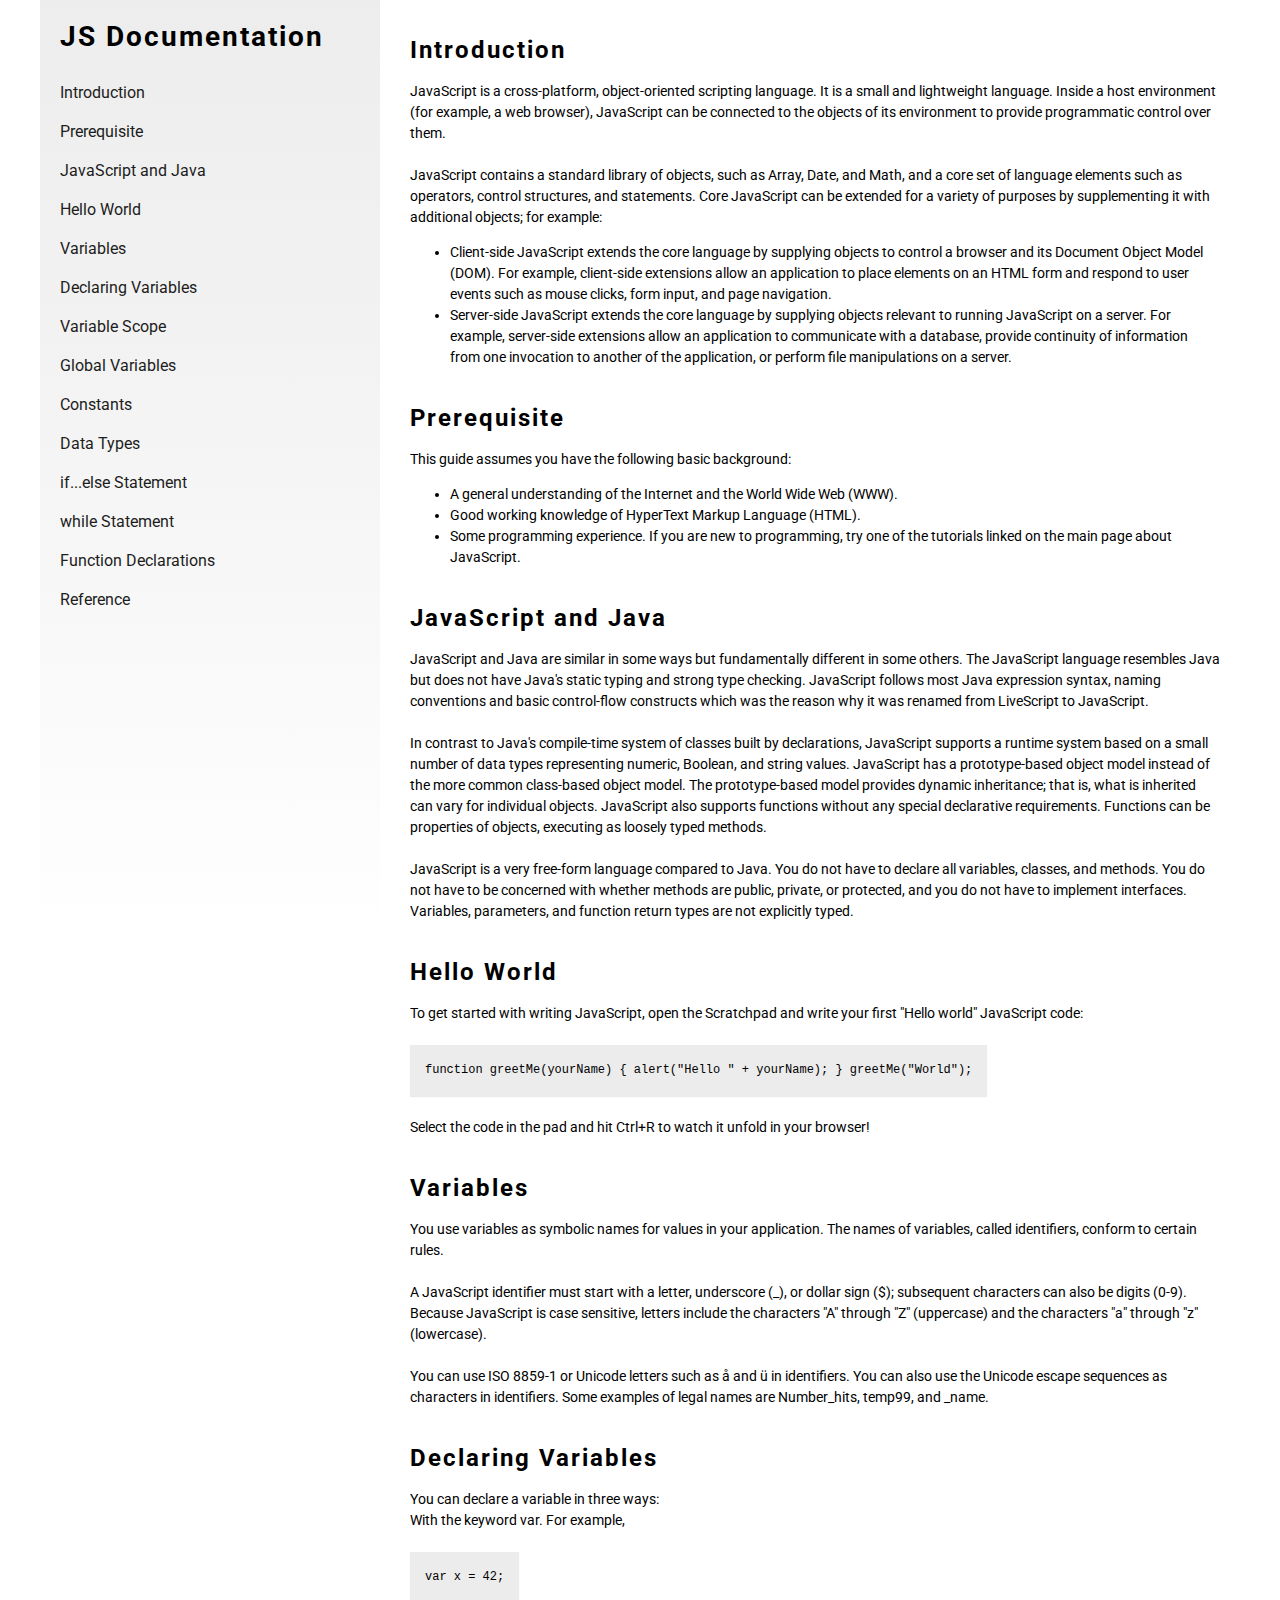
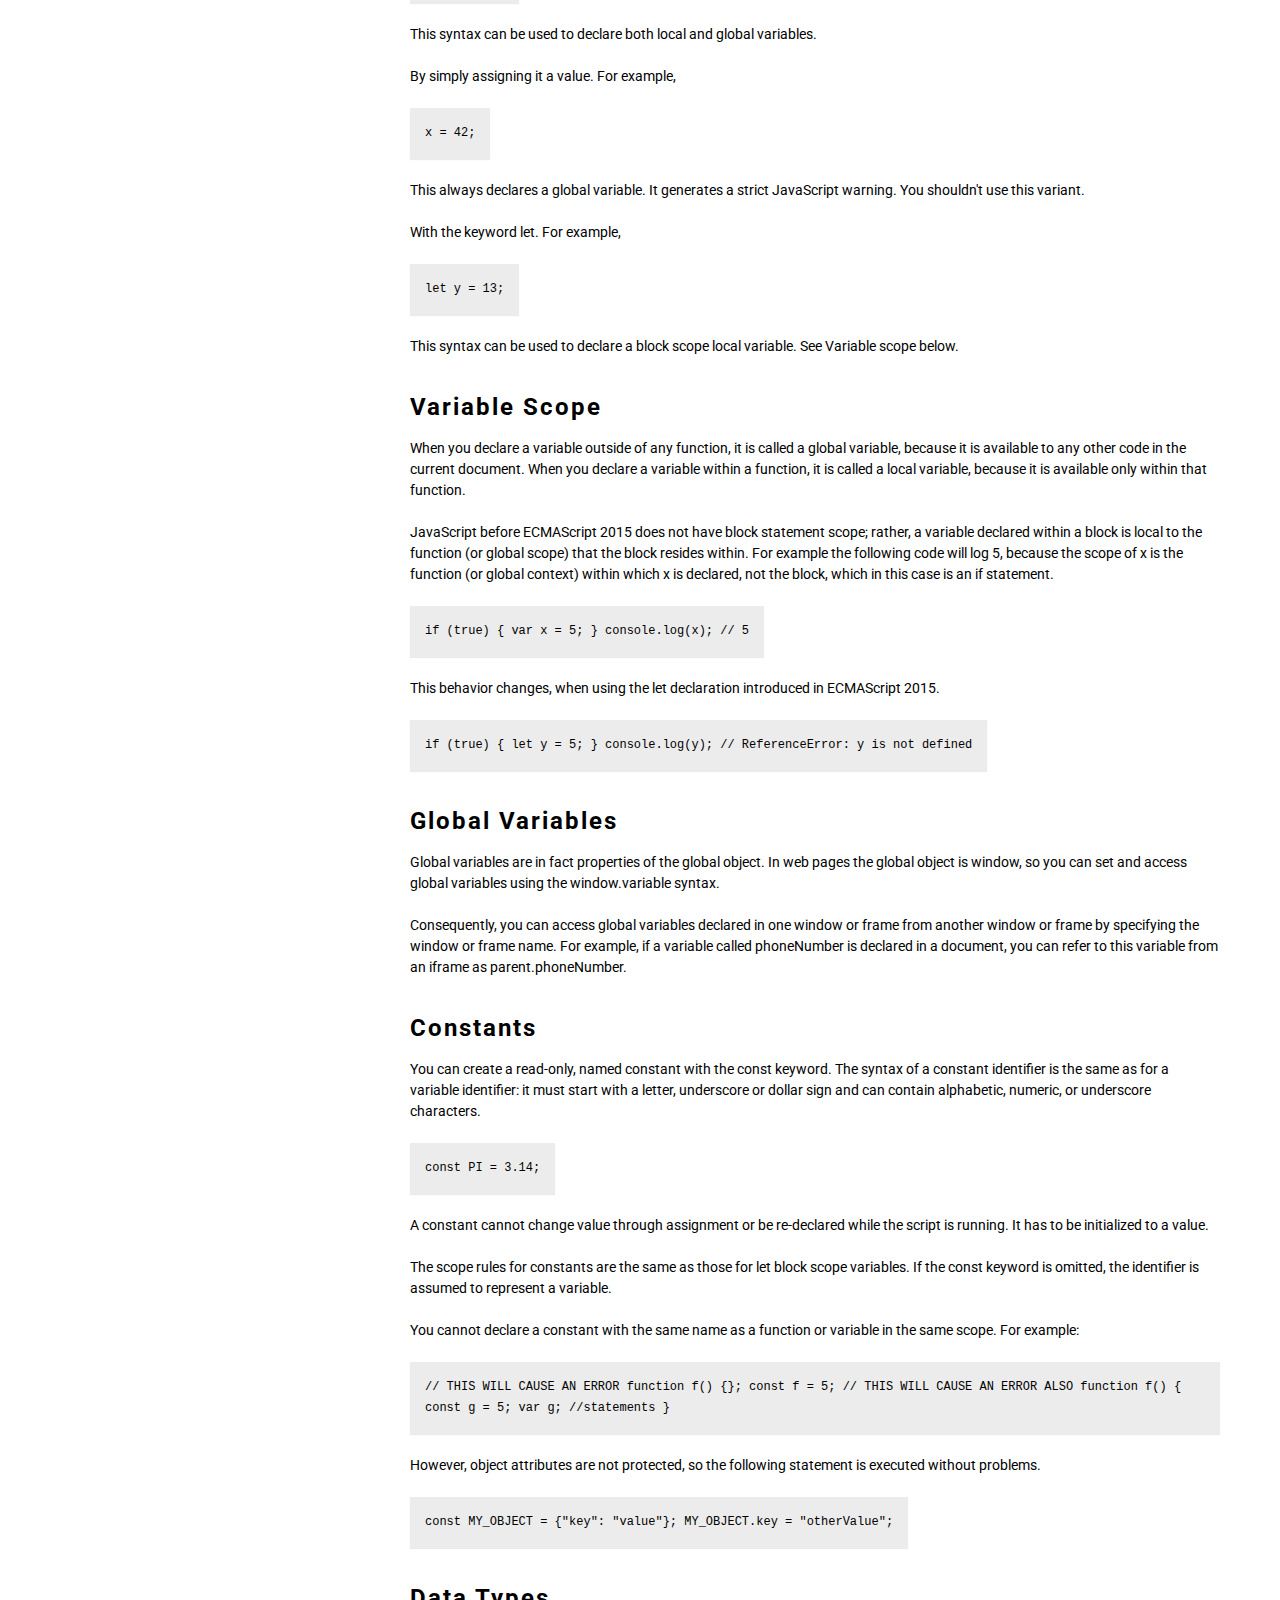
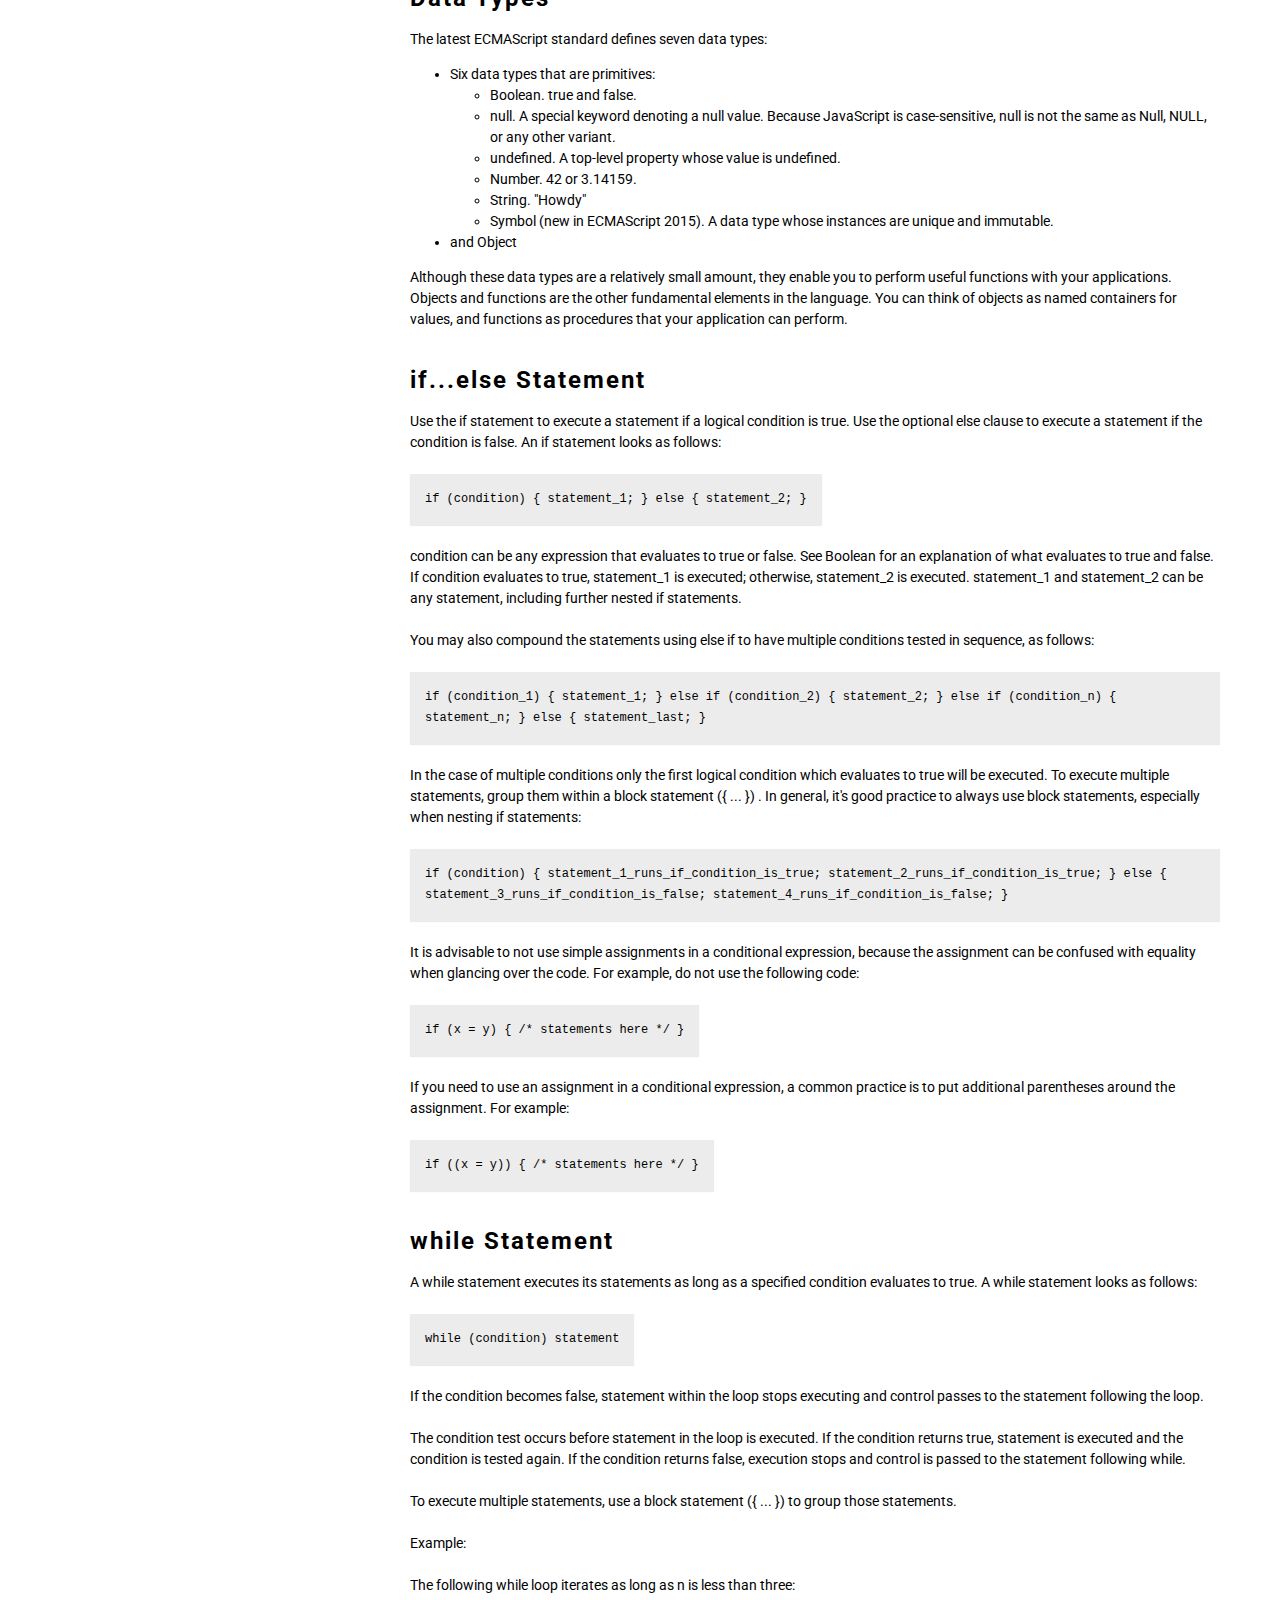
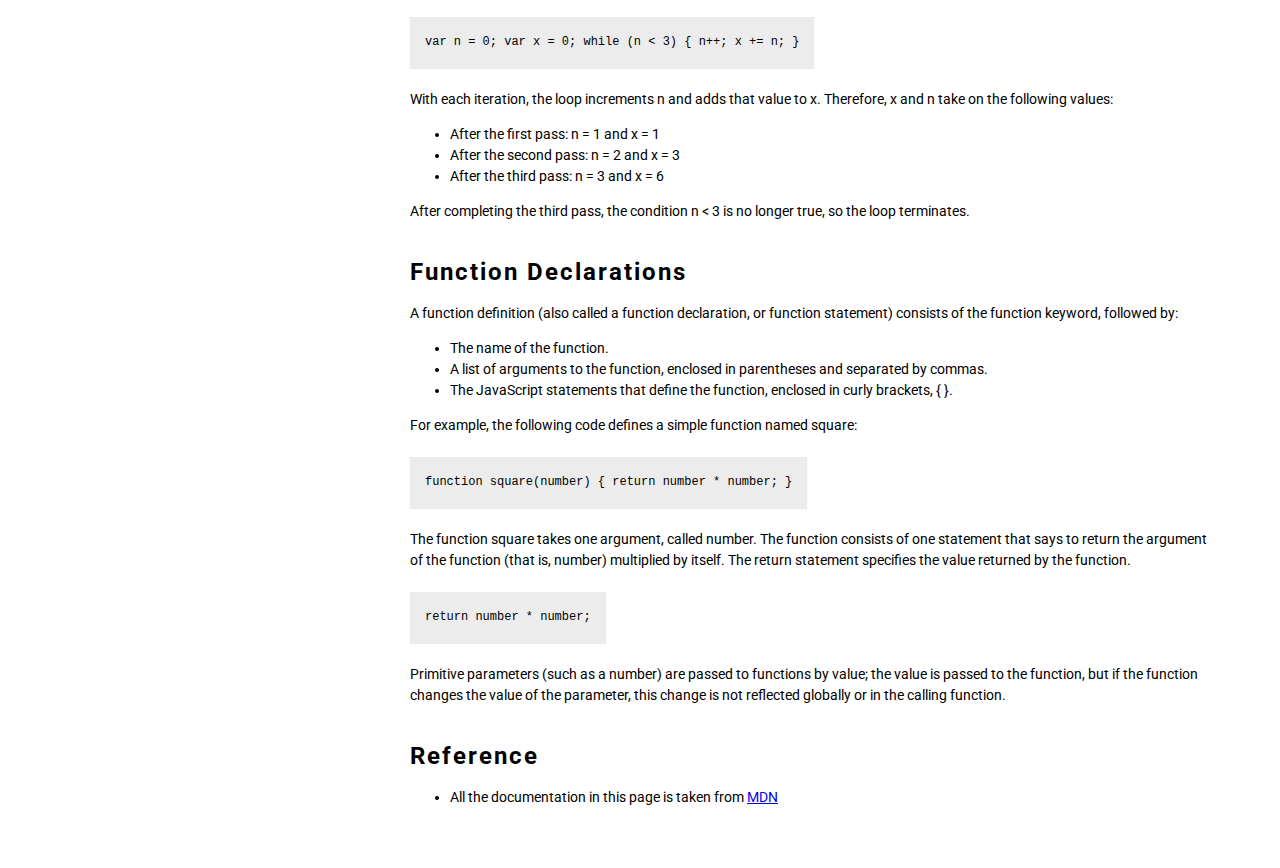
<file: Responsive Web Design/documentation-page/index.html>
<!DOCTYPE html>
<html lang="en">
<head>
    <meta charset="UTF-8">
    <meta http-equiv="X-UA-Compatible" content="IE=edge">
    <meta name="viewport" content="width=device-width, initial-scale=1.0">
    <title>Technical Documentation Page</title>

    <link rel="stylesheet" href="./style.css">
</head>
<body>
    <div class="container">
        <nav id="navbar">
            <header>JS Documentation</header>
            <ul>
                <li>
                    <a href="#Introduction" class="nav-link">Introduction</a>
                </li>
                <li>
                    <a href="#Prerequisite" class="nav-link">Prerequisite</a>
                </li>
                <li>
                    <a href="#JavaScript_and_Java" class="nav-link">JavaScript and Java</a>
                </li>
                <li>
                    <a href="#Hello_World" class="nav-link">Hello World</a>
                </li>
                <li>
                    <a href="#Variables" class="nav-link">Variables</a>
                </li>
                <li>
                    <a href="#Declaring_Variables" class="nav-link">Declaring Variables</a>
                </li>
                <li>
                    <a href="#Variable_Scope" class="nav-link">Variable Scope</a>
                </li>
                <li>
                    <a href="#Global_Variables" class="nav-link">Global Variables</a>
                </li>
                <li>
                    <a href="#Constants" class="nav-link">Constants</a>
                </li>
                <li>
                    <a href="#Data_Types" class="nav-link">Data Types</a>
                </li>
                <li>
                    <a href="#if...else_Statement" class="nav-link">if...else Statement</a>
                </li>
                <li>
                    <a href="#while_Statement" class="nav-link">while Statement</a>
                </li>
                <li>
                    <a href="#Function_Declarations" class="nav-link">Function Declarations</a>
                </li>
                <li>
                    <a href="#Reference" class="nav-link">Reference</a>
                </li>
            </ul>
        </nav>
    
        <main id="main-doc">
            <section id="Introduction" class="main-section">
                <header>Introduction</header>
                <article>
                    <p>
                        JavaScript is a cross-platform, object-oriented scripting language. It is a small and lightweight language. Inside a host environment (for example, a web browser), JavaScript can be connected to the objects of its environment to provide programmatic control over them.
    
                        <br><br>
    
                        JavaScript contains a standard library of objects, such as Array, Date, and Math, and a core set of language elements such as operators, control structures, and statements. Core JavaScript can be extended for a variety of purposes by supplementing it with additional objects; for example:
                    </p>
    
                    <ul>
                        <li>
                            Client-side JavaScript extends the core language by supplying objects to control a browser and its Document Object Model (DOM). For example, client-side extensions allow an application to place elements on an HTML form and respond to user events such as mouse clicks, form input, and page navigation.
                        </li>
                        <li>
                            Server-side JavaScript extends the core language by supplying objects relevant to running JavaScript on a server. For example, server-side extensions allow an application to communicate with a database, provide continuity of information from one invocation to another of the application, or perform file manipulations on a server.
                        </li>
                    </ul>
                </article>
            </section>
    
            <section id="Prerequisite" class="main-section">
                <header>Prerequisite</header>
                <article>
                    <p>This guide assumes you have the following basic background:</p>
    
                    <ul>
                        <li>
                            A general understanding of the Internet and the World Wide Web (WWW).
                        </li>
                        <li>
                            Good working knowledge of HyperText Markup Language (HTML).
                        </li>
                        <li>
                            Some programming experience. If you are new to programming, try one of the tutorials linked on the main page about JavaScript.
                        </li>
                    </ul>
                </article>
            </section>
    
            <section id="JavaScript_and_Java" class="main-section">
                <header>JavaScript and Java</header>
                <article>
                    <p>
                        JavaScript and Java are similar in some ways but fundamentally different in some others. The JavaScript language resembles Java but does not have Java's static typing and strong type checking. JavaScript follows most Java expression syntax, naming conventions and basic control-flow constructs which was the reason why it was renamed from LiveScript to JavaScript.
    
                        <br><br>
    
                        In contrast to Java's compile-time system of classes built by declarations, JavaScript supports a runtime system based on a small number of data types representing numeric, Boolean, and string values. JavaScript has a prototype-based object model instead of the more common class-based object model. The prototype-based model provides dynamic inheritance; that is, what is inherited can vary for individual objects. JavaScript also supports functions without any special declarative requirements. Functions can be properties of objects, executing as loosely typed methods.
    
                        <br><br>
    
                        JavaScript is a very free-form language compared to Java. You do not have to declare all variables, classes, and methods. You do not have to be concerned with whether methods are public, private, or protected, and you do not have to implement interfaces. Variables, parameters, and function return types are not explicitly typed.
                    </p>
                </article>
            </section>
    
            <section id="Hello_World" class="main-section">
                <header>Hello World</header>
                <article>
                    <p>
                        To get started with writing JavaScript, open the Scratchpad and write your first "Hello world" JavaScript code:
    
                        <br><br>
    
                        <code>
                            function greetMe(yourName) { alert("Hello " + yourName); }
                            greetMe("World");
                        </code>
    
                        <br><br>
    
                        Select the code in the pad and hit Ctrl+R to watch it unfold in your browser!
                    </p>
                </article>
            </section>
    
            <section id="Variables" class="main-section">
                <header>Variables</header>
                <article>
                    <p>
                        You use variables as symbolic names for values in your application. The names of variables, called identifiers, conform to certain rules.
    
                        <br><br>
    
                        A JavaScript identifier must start with a letter, underscore (_), or dollar sign ($); subsequent characters can also be digits (0-9). Because JavaScript is case sensitive, letters include the characters "A" through "Z" (uppercase) and the characters "a" through "z" (lowercase).
    
                        <br><br>
    
                        You can use ISO 8859-1 or Unicode letters such as å and ü in identifiers. You can also use the Unicode escape sequences as characters in identifiers. Some examples of legal names are Number_hits, temp99, and _name.
                    </p>
                </article>
            </section>
    
            <section id="Declaring_Variables" class="main-section">
                <header>Declaring Variables</header>
                <article>
                    <p>
                        You can declare a variable in three ways: <br>
                        With the keyword var. For example,
    
                        <br><br>
    
                        <code>var x = 42;</code>
    
                        <br><br>
    
                        This syntax can be used to declare both local and global variables.
    
                        <br><br>
    
                        By simply assigning it a value. For example,
    
                        <br><br>
    
                        <code>x = 42;</code>
    
                        <br><br>
    
                        This always declares a global variable. It generates a strict JavaScript warning. You shouldn't use this variant.
    
                        <br><br>
    
                        With the keyword let. For example,
    
                        <br><br>
    
                        <code>let y = 13;</code>
    
                        <br><br>
    
                        This syntax can be used to declare a block scope local variable. See Variable scope below.
                    </p>
                </article>
            </section>
    
            <section id="Variable_Scope" class="main-section">
                <header>Variable Scope</header>
                <article>
                    <p>
                        When you declare a variable outside of any function, it is called a global variable, because it is available to any other code in the current document. When you declare a variable within a function, it is called a local variable, because it is available only within that function.
    
                        <br><br>
    
                        JavaScript before ECMAScript 2015 does not have block statement scope; rather, a variable declared within a block is local to the function (or global scope) that the block resides within. For example the following code will log 5, because the scope of x is the function (or global context) within which x is declared, not the block, which in this case is an if statement.
    
                        <br><br>
    
                        <code>if (true) { var x = 5; } console.log(x); // 5</code>
    
                        <br><br>
    
                        This behavior changes, when using the let declaration introduced in ECMAScript 2015.
    
                        <br><br>
    
                        <code>if (true) { let y = 5; } console.log(y); // ReferenceError: y is not defined</code>
                    </p>
                </article>
            </section>
    
            <section id="Global_Variables" class="main-section">
                <header>Global Variables</header>
                <article>
                    <p>
                        Global variables are in fact properties of the global object. In web pages the global object is window, so you can set and access global variables using the window.variable syntax.
    
                        <br><br>
    
                        Consequently, you can access global variables declared in one window or frame from another window or frame by specifying the window or frame name. For example, if a variable called phoneNumber is declared in a document, you can refer to this variable from an iframe as parent.phoneNumber.
                    </p>
                </article>
            </section>
    
            <section id="Constants" class="main-section">
                <header>Constants</header>
                <article>
                    <p>
                        You can create a read-only, named constant with the const keyword. The syntax of a constant identifier is the same as for a variable identifier: it must start with a letter, underscore or dollar sign and can contain alphabetic, numeric, or underscore characters.
    
                        <br><br>
    
                        <code>const PI = 3.14;</code>
    
                        <br><br>
    
                        A constant cannot change value through assignment or be re-declared while the script is running. It has to be initialized to a value.
    
                        <br><br>
    
                        The scope rules for constants are the same as those for let block scope variables. If the const keyword is omitted, the identifier is assumed to represent a variable.
    
                        <br><br>
    
                        You cannot declare a constant with the same name as a function or variable in the same scope. For example:
    
                        <br><br>
    
                        <code>
                            // THIS WILL CAUSE AN ERROR function f() {}; const f = 5;
                            // THIS WILL CAUSE AN ERROR ALSO function f() { const g = 5; var g; //statements }
                        </code>
    
                        <br><br>
    
                        However, object attributes are not protected, so the following statement is executed without problems.

                        <br><br>
    
                        <code>const MY_OBJECT = {"key": "value"}; MY_OBJECT.key = "otherValue";</code>
                    </p>
                </article>
            </section>
    
            <section id="Data_Types" class="main-section">
                <header>Data Types</header>
                <article>
                    <p>The latest ECMAScript standard defines seven data types:</p>
    
                    <ul>
                        <li>
                            Six data types that are primitives:
    
                            <ul>
                                <li>
                                    Boolean. true and false.
                                </li>
                                <li>
                                    null. A special keyword denoting a null value. Because JavaScript is case-sensitive, null is not the same as Null, NULL, or any other variant.
                                </li>
                                <li>
                                    undefined. A top-level property whose value is undefined.
                                </li>
                                <li>
                                    Number. 42 or 3.14159.
                                </li>
                                <li>
                                    String. "Howdy"
                                </li>
                                <li>
                                    Symbol (new in ECMAScript 2015). A data type whose instances are unique and immutable.
                                </li>
                            </ul>
                        </li>
                        <li>and Object</li>
                    </ul>
    
                    <p>
                        Although these data types are a relatively small amount, they enable you to perform useful functions with your applications. Objects and functions are the other fundamental elements in the language. You can think of objects as named containers for values, and functions as procedures that your application can perform.
                    </p>
                </article>
            </section>
    
            <section id="if...else_Statement" class="main-section">
                <header>if...else Statement</header>
                <article>
                    <p>
                        Use the if statement to execute a statement if a logical condition is true. Use the optional else clause to execute a statement if the condition is false. An if statement looks as follows:
    
                        <br><br>
    
                        <code>if (condition) { statement_1; } else { statement_2; }</code>
    
                        <br><br>
    
                        condition can be any expression that evaluates to true or false. See Boolean for an explanation of what evaluates to true and false. If condition evaluates to true, statement_1 is executed; otherwise, statement_2 is executed. statement_1 and statement_2 can be any statement, including further nested if statements.
    
                        <br><br>
    
                        You may also compound the statements using else if to have multiple conditions tested in sequence, as follows:
    
                        <br><br>
    
                        <code>
                            if (condition_1) { 
                                statement_1;
                            } else if (condition_2) {
                                statement_2;
                            } else if (condition_n) {
                                statement_n;
                            } else {
                                statement_last;
                            }
                        </code>
    
                        <br><br>
    
                        In the case of multiple conditions only the first logical condition which evaluates to true will be executed. To execute multiple statements, group them within a block statement ({ ... }) . In general, it's good practice to always use block statements, especially when nesting if statements:
    
                        <br><br>
    
                        <code>
                            if (condition) {
                                statement_1_runs_if_condition_is_true;
                                statement_2_runs_if_condition_is_true;
                            } else {
                                statement_3_runs_if_condition_is_false;
                                statement_4_runs_if_condition_is_false;
                            }
                        </code>
    
                        <br><br>
    
                        It is advisable to not use simple assignments in a conditional expression, because the assignment can be confused with equality when glancing over the code. For example, do not use the following code:
    
                        <br><br>
    
                        <code>if (x = y) { /* statements here */ }</code>
    
                        <br><br>
    
                        If you need to use an assignment in a conditional expression, a common practice is to put additional parentheses around the assignment. For example:
    
                        <br><br>
    
                        <code>if ((x = y)) { /* statements here */ }</code>
                    </p>
                </article>
            </section>
    
            <section id="while_Statement" class="main-section">
                <header>while Statement</header>
                <article>
                    <p>
                        A while statement executes its statements as long as a specified condition evaluates to true. A while statement looks as follows:
    
                        <br><br>
    
                        <code>while (condition) statement</code>
    
                        <br><br>
    
                        If the condition becomes false, statement within the loop stops executing and control passes to the statement following the loop.
    
                        <br><br>
    
                        The condition test occurs before statement in the loop is executed. If the condition returns true, statement is executed and the condition is tested again. If the condition returns false, execution stops and control is passed to the statement following while.
    
                        <br><br>
    
                        To execute multiple statements, use a block statement ({ ... }) to group those statements.
    
                        <br><br>
    
                        Example:
    
                        <br><br>
    
                        The following while loop iterates as long as n is less than three:
    
                        <br><br>
    
                        <code>var n = 0; var x = 0; while (n < 3) { n++; x += n; }</code>
    
                        <br><br>
    
                        With each iteration, the loop increments n and adds that value to x. Therefore, x and n take on the following values:
                    </p>
    
                    <ul>
                        <li>After the first pass: n = 1 and x = 1</li>
                        <li>After the second pass: n = 2 and x = 3</li>
                        <li>After the third pass: n = 3 and x = 6</li>
                    </ul>
    
                    <p>After completing the third pass, the condition n < 3 is no longer true, so the loop terminates.</p>
                </article>
            </section>
    
            <section id="Function_Declarations" class="main-section">
                <header>Function Declarations</header>
                <article>
                    <p>
                        A function definition (also called a function declaration, or function statement) consists of the function keyword, followed by:
                    </p>
    
                    <ul>
                        <li>
                            The name of the function.
                        </li>
                        <li>
                            A list of arguments to the function, enclosed in parentheses and separated by commas.
                        </li>
                        <li>
                            The JavaScript statements that define the function, enclosed in curly brackets, { }.
                        </li>
                    </ul>
    
                    <p>
                        For example, the following code defines a simple function named square:
    
                        <br><br>
    
                        <code>function square(number) { return number * number; }</code>
    
                        <br><br>
    
                        The function square takes one argument, called number. The function consists of one statement that says to return the argument of the function (that is, number) multiplied by itself. The return statement specifies the value returned by the function.
    
                        <br><br>
    
                        <code>return number * number;</code>
    
                        <br><br>
    
                        Primitive parameters (such as a number) are passed to functions by value; the value is passed to the function, but if the function changes the value of the parameter, this change is not reflected globally or in the calling function.
                    </p>
                </article>
            </section>
    
            <section id="Reference" class="main-section">
                <header>Reference</header>
                <article>
                    <ul>
                        <li>All the documentation in this page is taken from <a href="https://developer.mozilla.org/en-US/docs/Web/JavaScript/Guide" target="_blank">MDN</a></li>
                    </ul>
                </article>
            </section>
        </main>
    </div>

    <script src="https://cdn.freecodecamp.org/testable-projects-fcc/v1/bundle.js"></script>
</body>
</html>
</file>
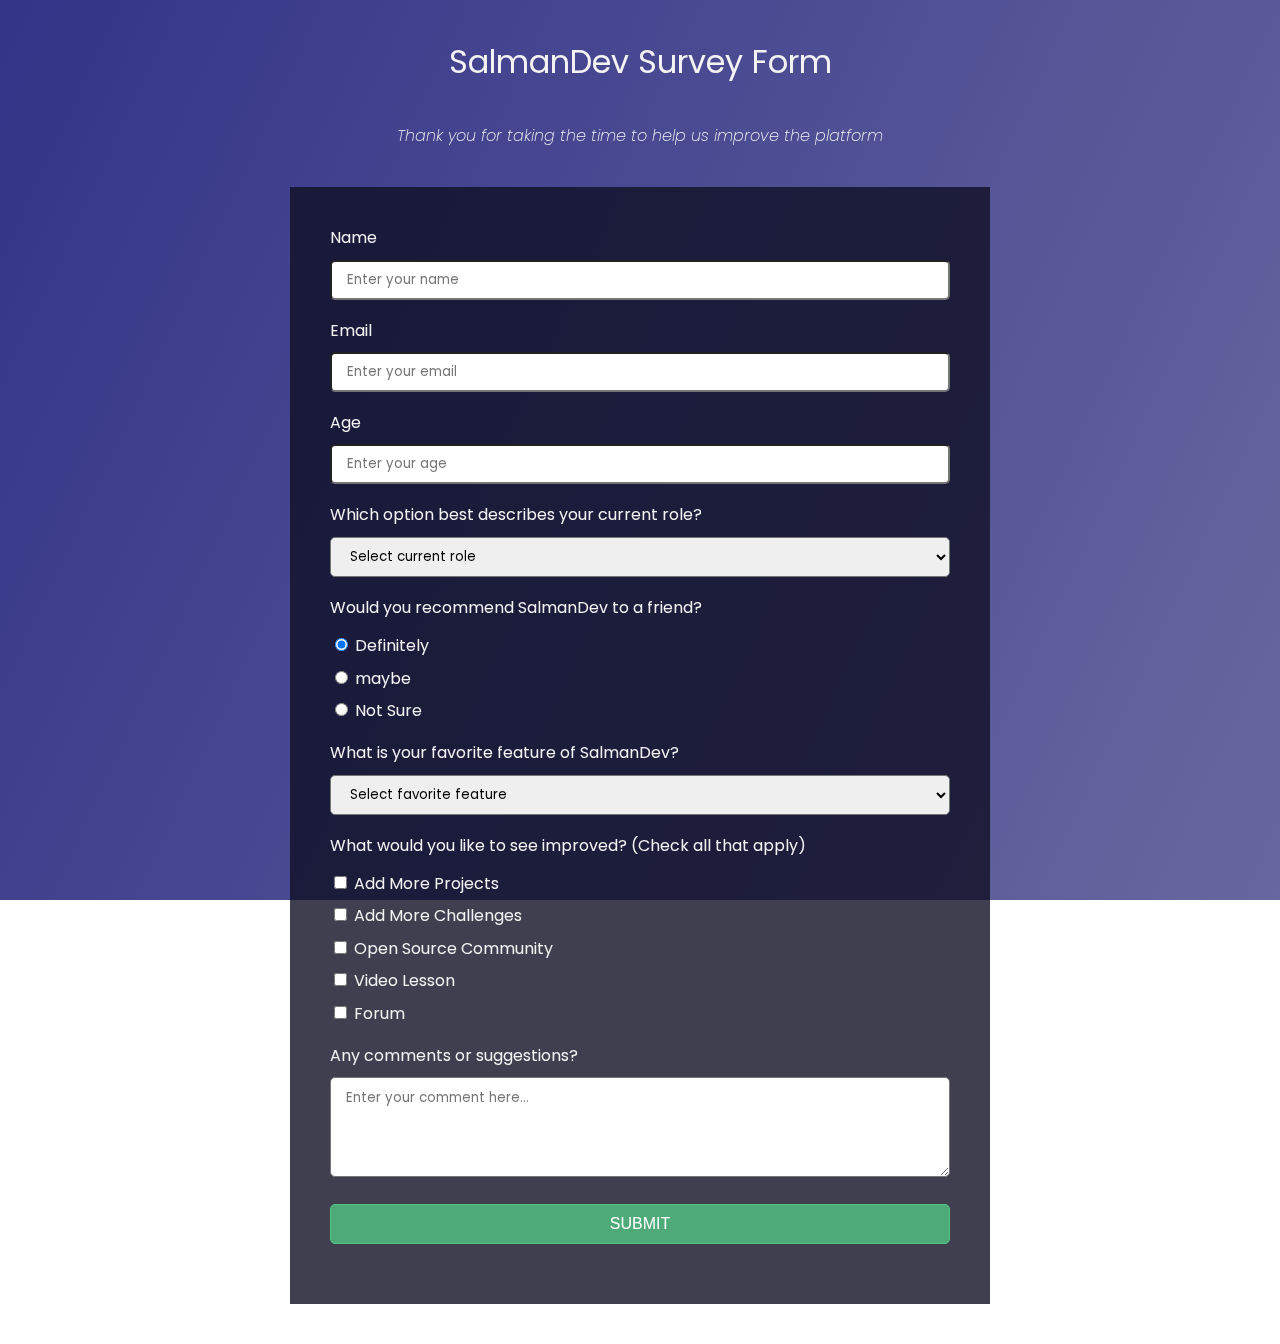
<file: Responsive Web Design/survey-form/index.html>
<!DOCTYPE html>
<html lang="en">
<head>
    <meta charset="UTF-8">
    <meta http-equiv="X-UA-Compatible" content="IE=edge">
    <meta name="viewport" content="width=device-width, initial-scale=1.0">
    <title>Survey Form</title>
    <link rel="stylesheet" href="./style.css">
</head>
<body>
    <div class="container">
        <h1 id="title">SalmanDev Survey Form</h1>
        <p id="description">Thank you for taking the time to help us improve the platform</p>

        <form action="" id="survey-form">
            <div class="form-group">
                <label for="name" id="name-label" class="form-label">Name</label>
                <input type="text" name="name" id="name" class="form-control" placeholder="Enter your name" required>
            </div>
            <div class="form-group">
                <label for="email" id="email-label" class="form-label">Email</label>
                <input type="email" name="email" id="email" class="form-control" placeholder="Enter your email" required>
            </div>
            <div class="form-group">
                <label for="number" id="number-label" class="form-label">Age</label>
                <input type="number" name="age" min="1" max="50" id="number" class="form-control" placeholder="Enter your age">
            </div>
            <div class="form-group">
                <label for="dropdown" id="dropdown-label" class="form-label">Which option best describes your current role?</label>
                <select name="role" id="dropdown" class="form-control">
                    <option value="">Select current role</option>
                    <option value="student">Student</option>
                    <option value="full time job">Full Time Job</option>
                    <option value="full time learner">Full Time Learner</option>
                    <option value="prefer not to say">Prefer Not to Say</option>
                </select>
            </div>
            <div class="form-group">
                <p>Would you recommend SalmanDev to a friend?</p>
                <label>
                    <input type="radio" name="isRecommended" value="definitely" class="input-radio" checked>
                    Definitely
                </label>
                <label>
                    <input type="radio" name="isRecommended" value="maybe" class="input-radio">
                    maybe
                </label>
                <label>
                    <input type="radio" name="isRecommended" value="not sure" class="input-radio">
                    Not Sure
                </label>
            </div>
            <div class="form-group">
                <label for="feature" id="feature-label" class="form-label">What is your favorite feature of SalmanDev?</label>
                <select name="feature" id="feature" class="form-control">
                    <option value="">Select favorite feature</option>
                    <option value="challenges">Challenges</option>
                    <option value="projects">Projects</option>
                    <option value="community">Community</option>
                    <option value="open source">Open Source</option>
                </select>
            </div>
            <div class="form-group">
                <p>What would you like to see improved? (Check all that apply)</p>
                <label>
                    <input type="checkbox" name="improvement" value="add more projects" class="input-checkbox">
                    Add More Projects
                </label>
                <label>
                    <input type="checkbox" name="improvement" value="add more challenges" class="input-checkbox">
                    Add More Challenges
                </label>
                <label>
                    <input type="checkbox" name="improvement" value="open source community" class="input-checkbox">
                    Open Source Community
                </label>
                <label>
                    <input type="checkbox" name="improvement" value="video lessons" class="input-checkbox">
                    Video Lesson
                </label>
                <label>
                    <input type="checkbox" name="improvement" value="forum" class="input-checkbox">
                    Forum
                </label>
            </div>
            <div class="form-group">
                <label for="comment" id="comment-label" class="form-label">Any comments or suggestions?</label>
                <textarea name="comment" id="comment" class="form-control" placeholder="Enter your comment here..."></textarea>
            </div>

            <button type="submit" id="submit" class="btn btn-primary">Submit</button>
        </form>
    </div>

    <script src="https://cdn.freecodecamp.org/testable-projects-fcc/v1/bundle.js"></script>
</body>
</html>
</file>
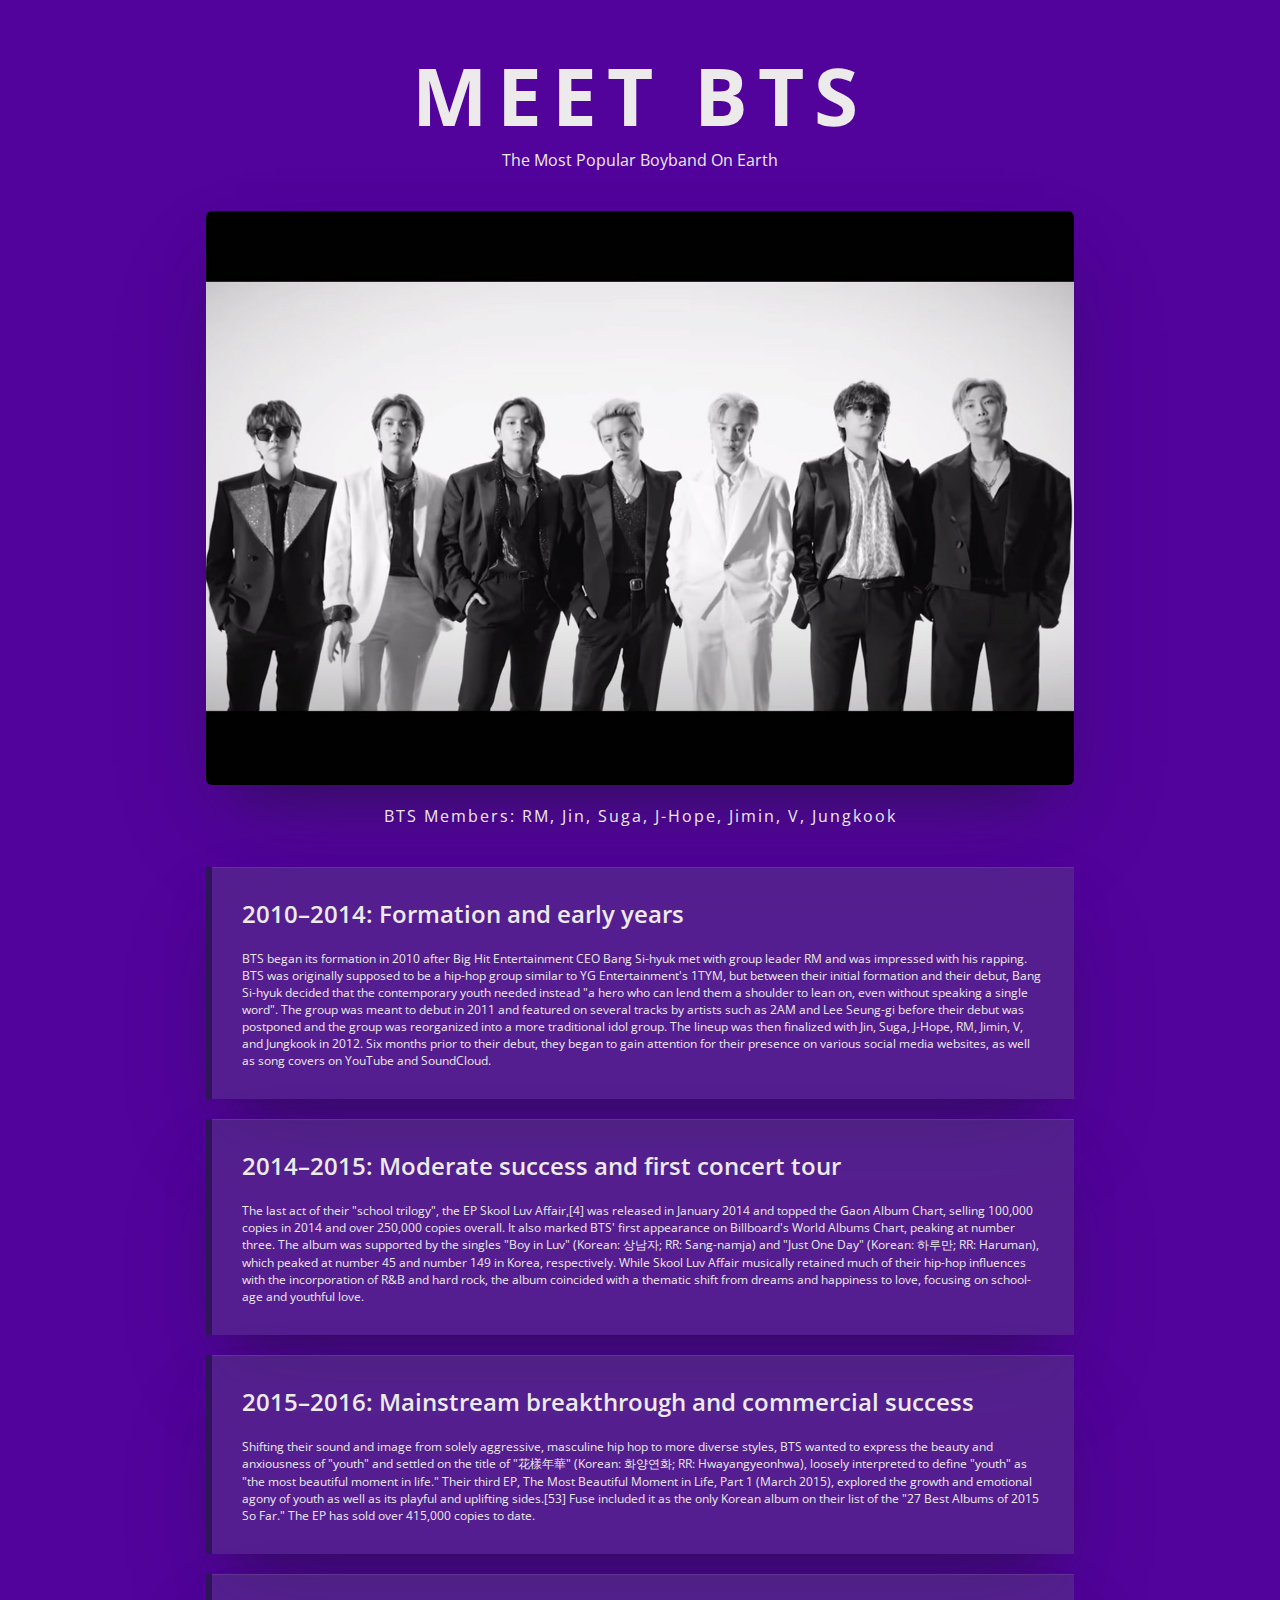
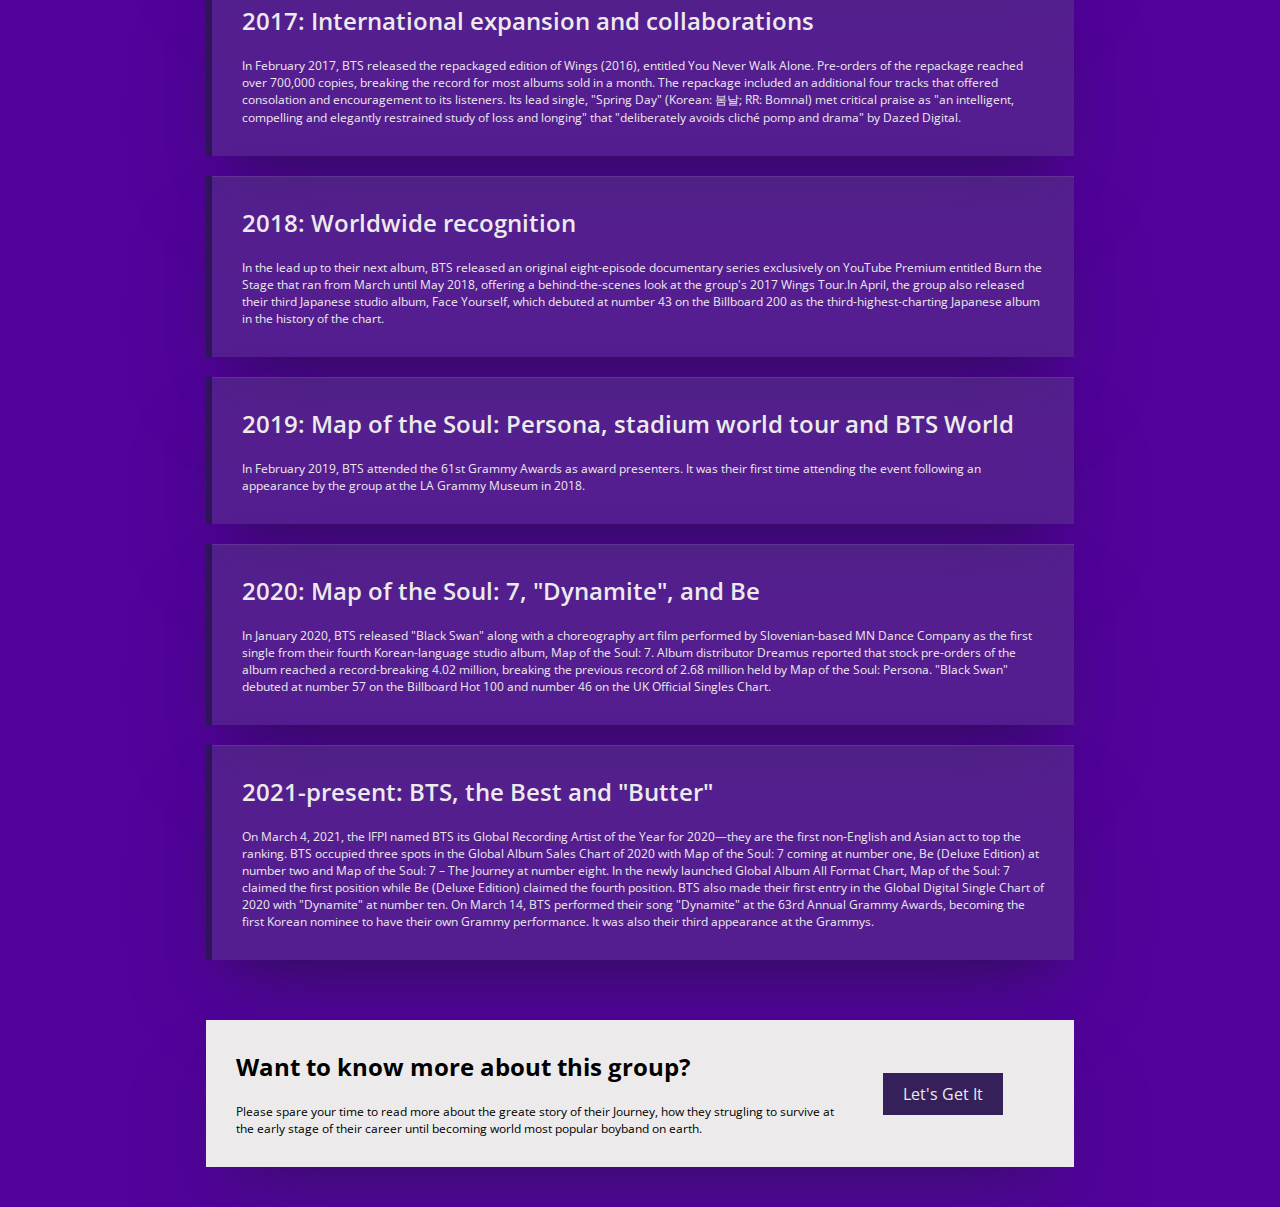
<file: Responsive Web Design/tribute-page/index.html>
<!DOCTYPE html>
<html lang="en">
<head>
    <meta charset="UTF-8">
    <meta http-equiv="X-UA-Compatible" content="IE=edge">
    <meta name="viewport" content="width=device-width, initial-scale=1.0">
    <title>BTS Tribute</title>
    <link rel="preconnect" href="https://fonts.gstatic.com">
    <link href="https://fonts.googleapis.com/css2?family=Open+Sans:wght@300;400;600;700;800&display=swap" rel="stylesheet">
    <link rel="stylesheet" href="style.css">
</head>
<body>
    <section class="container">
        <header>
            <h1 id="title">Meet BTS</h1>
            <p id="tagline">The most popular boyband on earth</p>
        </header>
        <main id="main">
            <div id="img-div">
                <img src="./img/main-banner.jpeg" alt="BTS (Tinytan version)" id="image">
                <p id="img-caption">BTS Members: RM, Jin, Suga, J-Hope, Jimin, V, Jungkook</p>
            </div>
            <div id="tribute-info">
                <article class="storyline">
                    <h3>2010–2014: Formation and early years</h3>
                    <p>
                        BTS began its formation in 2010 after Big Hit Entertainment CEO Bang Si-hyuk met with group leader RM and was impressed with his rapping. BTS was originally supposed to be a hip-hop group similar to YG Entertainment's 1TYM, but between their initial formation and their debut, Bang Si-hyuk decided that the contemporary youth needed instead "a hero who can lend them a shoulder to lean on, even without speaking a single word". The group was meant to debut in 2011 and featured on several tracks by artists such as 2AM and Lee Seung-gi before their debut was postponed and the group was reorganized into a more traditional idol group. The lineup was then finalized with Jin, Suga, J-Hope, RM, Jimin, V, and Jungkook in 2012. Six months prior to their debut, they began to gain attention for their presence on various social media websites, as well as song covers on YouTube and SoundCloud.
                    </p>
                </article>
                <article class="storyline">
                    <h3>2014–2015: Moderate success and first concert tour</h3>
                    <p>
                        The last act of their "school trilogy", the EP Skool Luv Affair,[4] was released in January 2014 and topped the Gaon Album Chart, selling 100,000 copies in 2014 and over 250,000 copies overall. It also marked BTS' first appearance on Billboard's World Albums Chart, peaking at number three. The album was supported by the singles "Boy in Luv" (Korean: 상남자; RR: Sang-namja) and "Just One Day" (Korean: 하루만; RR: Haruman), which peaked at number 45 and number 149 in Korea, respectively. While Skool Luv Affair musically retained much of their hip-hop influences with the incorporation of R&B and hard rock, the album coincided with a thematic shift from dreams and happiness to love, focusing on school-age and youthful love.
                    </p>
                </article>
                <article class="storyline">
                    <h3>2015–2016: Mainstream breakthrough and commercial success</h3>
                    <p>
                        Shifting their sound and image from solely aggressive, masculine hip hop to more diverse styles, BTS wanted to express the beauty and anxiousness of "youth" and settled on the title of "花樣年華" (Korean: 화양연화; RR: Hwayangyeonhwa), loosely interpreted to define "youth" as "the most beautiful moment in life." Their third EP, The Most Beautiful Moment in Life, Part 1 (March 2015), explored the growth and emotional agony of youth as well as its playful and uplifting sides.[53] Fuse included it as the only Korean album on their list of the "27 Best Albums of 2015 So Far." The EP has sold over 415,000 copies to date. 
                    </p>
                </article>
                <article class="storyline">
                    <h3>2017: International expansion and collaborations</h3>
                    <p>
                        In February 2017, BTS released the repackaged edition of Wings (2016), entitled You Never Walk Alone. Pre-orders of the repackage reached over 700,000 copies, breaking the record for most albums sold in a month. The repackage included an additional four tracks that offered consolation and encouragement to its listeners. Its lead single, "Spring Day" (Korean: 봄날; RR: Bomnal) met critical praise as "an intelligent, compelling and elegantly restrained study of loss and longing" that "deliberately avoids cliché pomp and drama" by Dazed Digital.
                    </p>
                </article>
                <article class="storyline">
                    <h3>2018: Worldwide recognition</h3>
                    <p>
                        In the lead up to their next album, BTS released an original eight-episode documentary series exclusively on YouTube Premium entitled Burn the Stage that ran from March until May 2018, offering a behind-the-scenes look at the group's 2017 Wings Tour.In April, the group also released their third Japanese studio album, Face Yourself, which debuted at number 43 on the Billboard 200 as the third-highest-charting Japanese album in the history of the chart.
                    </p>
                </article>
                <article class="storyline">
                    <h3>2019: Map of the Soul: Persona, stadium world tour and BTS World</h3>
                    <p>
                        In February 2019, BTS attended the 61st Grammy Awards as award presenters. It was their first time attending the event following an appearance by the group at the LA Grammy Museum in 2018.
                    </p>
                </article>
                <article class="storyline">
                    <h3>2020: Map of the Soul: 7, "Dynamite", and Be</h3>
                    <p>
                        In January 2020, BTS released "Black Swan" along with a choreography art film performed by Slovenian-based MN Dance Company as the first single from their fourth Korean-language studio album, Map of the Soul: 7. Album distributor Dreamus reported that stock pre-orders of the album reached a record-breaking 4.02 million, breaking the previous record of 2.68 million held by Map of the Soul: Persona. "Black Swan" debuted at number 57 on the Billboard Hot 100 and number 46 on the UK Official Singles Chart.
                    </p>
                </article>
                <article class="storyline">
                    <h3>2021-present: BTS, the Best and "Butter"</h3>
                    <p>
                        On March 4, 2021, the IFPI named BTS its Global Recording Artist of the Year for 2020—they are the first non-English and Asian act to top the ranking. BTS occupied three spots in the Global Album Sales Chart of 2020 with Map of the Soul: 7 coming at number one, Be (Deluxe Edition) at number two and Map of the Soul: 7 – The Journey at number eight. In the newly launched Global Album All Format Chart, Map of the Soul: 7 claimed the first position while Be (Deluxe Edition) claimed the fourth position. BTS also made their first entry in the Global Digital Single Chart of 2020 with "Dynamite" at number ten. On March 14, BTS performed their song "Dynamite" at the 63rd Annual Grammy Awards, becoming the first Korean nominee to have their own Grammy performance. It was also their third appearance at the Grammys.
                    </p>
                </article>
            </div>
        </main>
        <footer id="footer">
            <div id="small-box">
                <div id="left-box">
                    <h3>Want to know more about this group?</h3>
                    <p>
                        Please spare your time to read more about the greate story of their Journey, how they strugling to survive at the early stage of their career until becoming world most popular boyband on earth.
                    </p>
                </div>
                <div id="right-box">
                    <a href="https://en.wikipedia.org/wiki/BTS" target="_blank" id="tribute-link">Let's Get It</a>
                </div>
            </div>
        </footer>
    </section>
    <script src="https://cdn.freecodecamp.org/testable-projects-fcc/v1/bundle.js"></script>
</body>
</html>
</file>
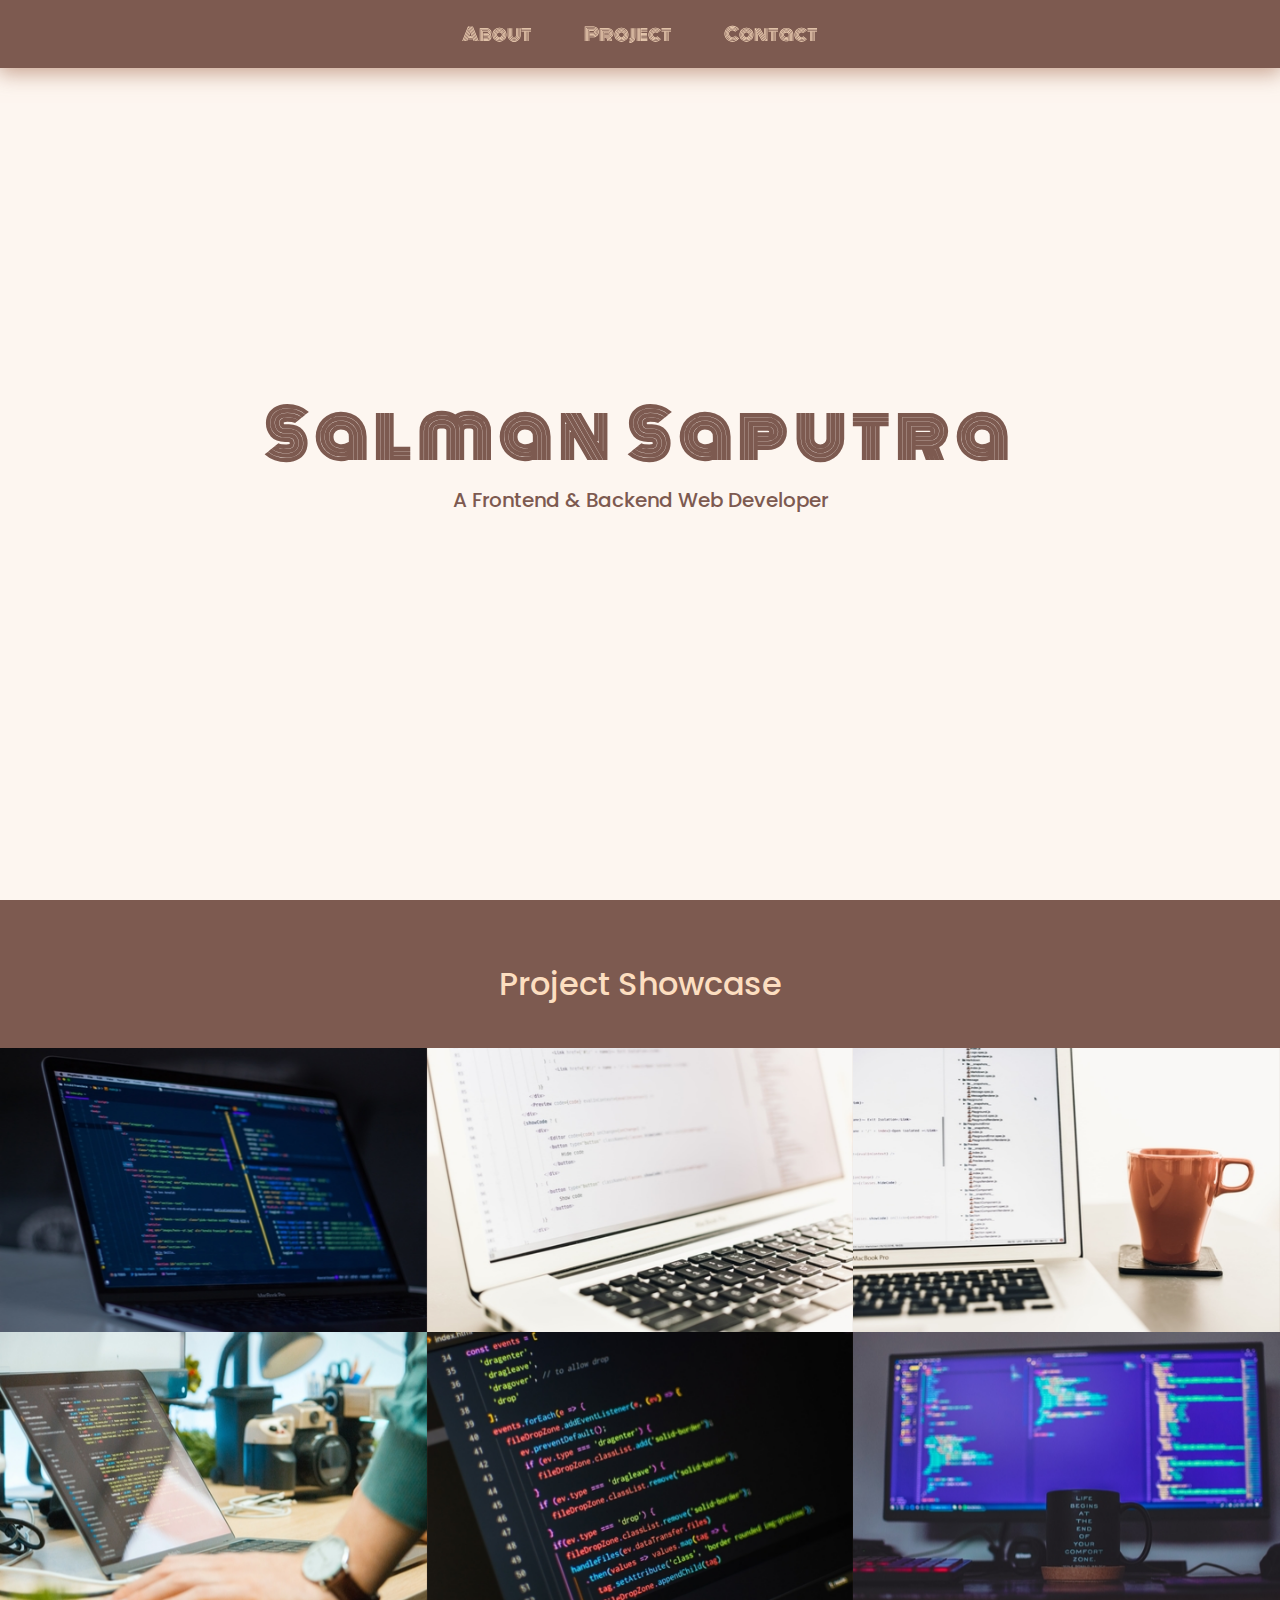
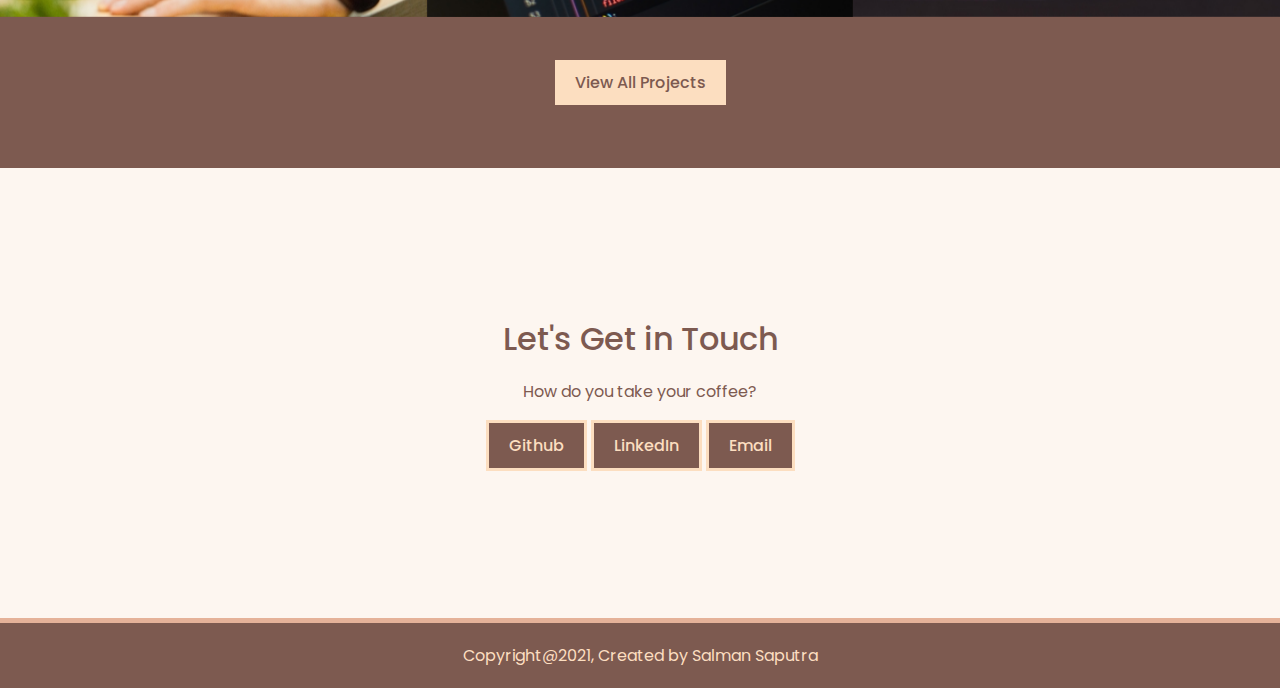
<file: responsive-web-design/personal-portfolio/index.html>
<!DOCTYPE html>
<html lang="en">
<head>
    <meta charset="UTF-8">
    <meta http-equiv="X-UA-Compatible" content="IE=edge">
    <meta name="viewport" content="width=device-width, initial-scale=1.0">
    <title>Personal Portfolio</title>

    <link rel="stylesheet" href="style.css">
</head>
<body>
    <nav id="navbar">
        <ul>
            <li><a href="#welcome-section" class="nav-link">About</a></li>
            <li><a href="#projects" class="nav-link">Project</a></li>
            <li><a href="#contact" class="nav-link">Contact</a></li>
        </ul>
    </nav>

    <section id="welcome-section">
        <h1>Salman Saputra</h1>
        <p>A Frontend & Backend Web Developer</p>
    </section>

    <section id="projects">
        <h3>Project Showcase</h3>

        <div class="project-wrapper">
            <div class="project-tile">
                <img src="img/1.jpg" alt="Project 1">
                <div class="overlay">
                    <a href="#" target="_blank">See Project</a>
                </div>
            </div>
            <div class="project-tile">
                <img src="img/2.jpg" alt="Project 2">
                <div class="overlay">
                    <a href="#" target="_blank">See Project</a>
                </div>
            </div>
            <div class="project-tile">
                <img src="img/3.jpg" alt="Project 3">
                <div class="overlay">
                    <a href="#" target="_blank">See Project</a>
                </div>
            </div>
            <div class="project-tile">
                <img src="img/4.jpg" alt="Project 4">
                <div class="overlay">
                    <a href="#" target="_blank">See Project</a>
                </div>
            </div>
            <div class="project-tile">
                <img src="img/5.jpg" alt="Project 5">
                <div class="overlay">
                    <a href="#" target="_blank">See Project</a>
                </div>
            </div>
            <div class="project-tile">
                <img src="img/6.jpg" alt="Project 6">
                <div class="overlay">
                    <a href="#" target="_blank">See Project</a>
                </div>
            </div>
        </div>

        <a href="https://github.com/SalmanSaputra17" target="_blank" id="profile-link" class="btn btn-primary">View All Projects</a>
    </section>

    <section id="contact">
        <h3>Let's Get in Touch</h3>
        <p>How do you take your coffee?</p>

        <ul class="socials">
            <li><a href="#" class="btn btn-secondary">Github</a></li>
            <li><a href="#" class="btn btn-secondary">LinkedIn</a></li>
            <li><a href="#" class="btn btn-secondary">Email</a></li>
        </ul>
    </section>

    <footer>
        Copyright@2021, Created by Salman Saputra
    </footer>

    <script src="https://cdn.freecodecamp.org/testable-projects-fcc/v1/bundle.js"></script>
</body>
</html>
</file>
<file: Responsive Web Design/documentation-page/style.css>
@import url('https://fonts.googleapis.com/css2?family=Montserrat:wght@500&family=Roboto:wght@300;400;500;700&display=swap');

body {
    margin: 0;
    padding: 0;
    font-family: 'Roboto', sans-serif;
    background-color: #fff;
}

.container {
    position: relative;
    width: 1200px;
    margin: 0 auto;
}

#navbar {
    position: fixed;
    width: 300px;
    height: 100vh;
    padding: 20px;
    background: rgb(237,237,237);
    background: linear-gradient(180deg, rgba(237,237,237,1) 0%, rgba(242,242,242,1) 35%, rgba(255,255,255,1) 100%);
}

#navbar header {
    margin-bottom: 20px;
    font-size: 28px;
    font-weight: 700;
    letter-spacing: 2px;
}

#navbar ul {
    margin: 0;
    padding: 0;
    list-style: none;
}

#navbar ul li {
    padding: 10px 0;
}

#navbar ul li .nav-link {
    display: block;
    text-decoration: none;
    font-weight: 400;
    color: #1D1D1D;
    transition: .3s;
}

#navbar ul li .nav-link:hover {
    color: #db143b;
    transform: translateX(10px);
}

#main-doc {
    position: absolute;
    margin-left: 350px;
    padding: 20px;
    font-size: 14px;
    line-height: 1.5em;
}

#main-doc .main-section {
    margin-bottom: 40px;
}

#main-doc .main-section header {
    margin: 20px 0;
    font-size: 24px;
    font-weight: 700;
    letter-spacing: 2px;
}

#main-doc .main-section article p code {
    display: inline-block;
    padding: 15px;
    font-size: 12px;
    background-color: #ececec;
    box-shadow: 0 1px 1px rgb(0 0 0 / 8%);
}

@media only screen and (max-width: 768px) {
    .container {
        width: 100%;
        margin: 0;
    }

    #navbar, #main-doc {
        position: initial;
        width: 100%;
    }

    #navbar {
        max-height: 250px;
        border-bottom: 0.5px solid #1D1D1D;
    }

    #navbar header {
        text-align: center;
    }

    #navbar ul {
        max-height: 200px;
        overflow: auto;
    }

    #navbar ul li .nav-link {
        font-weight: 500;
    }

    #main-doc {
        margin-left: 0;
    }
}
</file>
<file: Responsive Web Design/survey-form/style.css>
@import url("https://fonts.googleapis.com/css?family=Poppins:200i,400&display=swap");

*,
*::before,
*::after {
    box-sizing: border-box;
}

:root {
    --color-white: #f3f3f3;
    --color-darkblue: #1b1b32;
    --color-darkblue-alpha: rgba(27, 27, 50, 0.8);
    --color-green: #37af65;
}

body {
    font-family: "Poppins", sans-serif;
    font-size: 1rem;
    font-weight: 400;
    line-height: 1.4;
    color: var(--color-white);
    margin: 0;
}

body::before {
    content: "";
    position: fixed;
    top: 0;
    left: 0;
    height: 100%;
    width: 100%;
    z-index: -1;
    background: var(--color-darkblue);
    background-image: linear-gradient(115deg, rgba(58, 58, 158, 0.8), rgba(136, 136, 206, 0.7)), url(https://cdn.freecodecamp.org/testable-projects-fcc/images/survey-form-background.jpeg);
    background-size: cover;
    background-repeat: no-repeat;
    background-position: center;
}

.container {
    width: 700px;
    margin: 0 auto;
}

#title, #description {
    text-align: center;
}

#title {
    margin: 40px 0;
    font-weight: 400;
}

#description {
    font-weight: 200;
    font-style: italic;
}

#survey-form {
    margin: 40px 0;
    padding: 40px;
    background-color: rgba(15, 15, 36, 0.8);
}

.form-group {
    margin-bottom: 20px;
}

.form-group label {
    display: block;
    margin-bottom: 10px;
}

.form-group .form-control {
    width: 100%;
    height: 40px;
    padding: 0 15px;
    font-family: "Poppins", sans-serif;
    border-radius: 5px;
}

.form-group textarea.form-control {
    height: 100px;
    padding: 10px 15px;
}

.btn {
    display: block;
    margin: 20px 0;
    padding: 10px 0;
    width: 100%;
    font-size: 1em;
    font-weight: 400;
    text-transform: uppercase;
    border-radius: 5px;
    cursor: pointer;
}

.btn.btn-primary {
    background-color: rgba(82, 199, 133, 0.8);
    border: 1px solid rgb(82, 199, 133);
    color: #fff;
}

.btn.btn-primary:hover {
    background-color: rgba(82, 199, 133, 1);
}

@media only screen and (max-width: 769px) {
    .container {
        width: 100%;
    }

    #title, #description {
        padding: 0 20px;
    }

    #title {
        margin: 20px 0;
    }

    #survey-form {
        margin: 20px 0 0;
        padding: 40px 20px;
    }
}
</file>
<file: responsive-web-design/personal-portfolio/style.css>
@import url('https://fonts.googleapis.com/css2?family=Monoton&family=Poppins:wght@100;200;400;500;600;700&display=swap');

body {
    margin: 0;
    padding: 0;
    font-family: 'Poppins', sans-serif;
    color: #7D5A50;
    background-color: #FDF6F0;
    scroll-behavior: smooth;
}

.btn {
    display: inline-block;
    padding: 10px 20px;
    font-size: 16px;
    font-weight: 500;
    text-decoration: none;
    box-sizing: border-box;
}

.btn.btn-primary {
    color: #7D5A50;
    background-color: #FCDEC0;
    border: 3px solid #7D5A50;
    transition: .3s ease;
}

.btn.btn-primary:hover {
    color: #FCDEC0;
    background-color: transparent;
    border-color: #FCDEC0;
    box-shadow: #B4846C 3px 3px, #E5B299 6px 6px;
}

.btn.btn-secondary {
    color: #FCDEC0;
    background-color: #7D5A50;
    border: 3px solid #FCDEC0;
    transition: .3s ease;
}

.btn.btn-secondary:hover {
    color: #7D5A50;
    background-color: transparent;
    border-color: #7D5A50;
    box-shadow: #E5B299 3px 3px, #B4846C 6px 6px;
}

#navbar {
    position: fixed;
    top: 0;
    width: 100%;
    font-family: 'Monoton', cursive;
    font-size: 18px;
    text-align: center;
    background-color: #7D5A50;
    box-shadow: 0px 3px 20px 2px rgba(180,132,108,0.75);
    z-index: 9999;
}

#navbar ul {
    margin: 0;
    padding: 0;
    list-style: none;
}

#navbar ul li {
    display: inline-block;
    padding: 20px 25px;
    transition: .3s ease;
}

#navbar ul li .nav-link {
    text-decoration: none;
    color: #FCDEC0;
}

#navbar ul li:hover {
    background-color: #FCDEC0;
}

#navbar ul li:hover .nav-link {
    color: #7D5A50;
}

#welcome-section {
    display: flex;
    justify-content: center;
    align-items: center;
    flex-direction: column;
    height: 100vh;
}

#welcome-section h1 {
    margin: 0;
    font-family: 'Monoton', cursive;
    font-size: 4em;
    letter-spacing: 0.1em;
}

#welcome-section p {
    margin: 0;
    font-size: 20px;
    font-weight: 500;
}

#projects {
    padding: 60px 0;
    text-align: center;
    color: #FCDEC0;
    background-color: #7D5A50;
}

#projects h3, #contact h3 {
    margin: 0;
    font-size: 2em;
    font-weight: 500;
}

#projects .project-wrapper {
    display: flex;
    flex-wrap: wrap;
    padding: 40px 0;
}

#projects .project-wrapper .project-tile {
    position: relative;
    flex: 33.33333%;
}

#projects .project-wrapper .project-tile img {
    display: block;
    width: 100%;
    backface-visibility: hidden;
}

#projects .project-wrapper .project-tile .overlay {
    position: absolute;
    top: 0;
    right: 0;
    bottom: 0;
    left: 0;
    text-align: center;
    background-color: #FDF6F0;
    transition: .3s ease;
    opacity: 0;
}

#projects .project-wrapper .project-tile .overlay a {
    position: absolute;
    top: 50%;
    left: 50%;
    padding: 10px;
    font-family: 'Monoton', cursive;
    font-size: 18px;
    text-decoration: none;
    letter-spacing: 0.1em;
    color: #7D5A50;
    transform: translate(-50%, -50%);
}

#projects .project-wrapper .project-tile:hover .overlay {
    opacity: 1;
}

#contact {
    display: flex;
    justify-content: center;
    align-items: center;
    flex-direction: column;
    height: 50vh;
}

#contact ul {
    margin: 0;
    padding: 0;
    list-style: none;
}

#contact ul li {
    display: inline-block;
}

footer {
    padding: 20px 10px;
    text-align: center;
    color: #FCDEC0;
    background-color: #7D5A50;
    border-top: 5px solid #E5B299;
}

@media only screen and (max-width: 768px) {
    .btn {
        font-size: 12px;
    }

    #navbar {
        font-size: 14px;
    }

    #navbar ul li {
        padding: 20px;
    }

    #welcome-section {
        text-align: center;
    }

    #welcome-section h1 {
        font-size: 2.5em;
    }

    #welcome-section p {
        font-size: 16px;
    }

    #projects h3, #contact h3 {
        font-size: 1.5em;
    }

    #projects .project-wrapper .project-tile {
        flex: 50%;
    }

    #projects .project-wrapper .project-tile .overlay a {
        font-size: 14px;
    }

    footer {
        font-size: 12px;
    }
}
</file>
<file: Responsive Web Design/tribute-page/style.css>
/* Reset default styles */
* {
    margin: 0;
    padding: 0;
    box-sizing: border-box;
}

/* Create some global variables */
:root {
    --gap-xl: 40px;
    --gap-lg: 20px;
    --gap-md: 10px;
    --gap-sm: 5px;
    --gap-xs: 2px;
    --font-xl: 5em;
    --font-lg: 3em;
    --font-md: 1.5em;
    --font-sm: 1em;
    --font-xs: 0.75em;
}

/* Page styles */
body {
    padding: var(--gap-xl) var(--gap-lg);
    background-color: #52039b;
    font-family: 'Open Sans', sans-serif;
    color: #eceaea;
}

.container {
    width: 70%;
    margin: 0 15%;
}

header {
    margin-bottom: var(--gap-xl);
    text-align: center;
}

header #title {
    font-size: var(--font-xl);
    text-transform: uppercase;
    letter-spacing: var(--gap-md);
}

header #tagline {
    font-size: var(--font-sm);
    text-transform: capitalize;
}

#main {
    margin-bottom: calc(var(--gap-xl) + 20px);
}

#main #img-div {
    margin-bottom: var(--gap-xl);
    text-align: center;
}

#main #img-div #image {
    display: block;
    width: 100%;
    max-width: 100%;
    margin: auto;
    box-shadow: rgba(255, 255, 255, 0.1) 0 1px 1px 0 inset, rgba(50, 50, 93, 0.25) 0 50px 100px -20px, rgba(0, 0, 0, 0.5) 0 30px 60px -30px;
    border-radius: 6px;
}

#main #img-div #img-caption {
    margin-top: var(--gap-lg);
    font-size: var(--font-sm);
    letter-spacing: var(--gap-xs);
}

#main #tribute-info .storyline {
    margin-bottom: var(--gap-lg);
    padding: calc(var(--gap-lg) + 10px);
    background-color: rgba(87, 58, 133, 0.5);
    box-shadow: rgba(255, 255, 255, 0.1) 0 1px 1px 0 inset, rgba(50, 50, 93, 0.25) 0 50px 100px -20px, rgba(0, 0, 0, 0.5) 0 30px 60px -30px;
    border-left: 6px solid rgb(46, 20, 88);
}

#main #tribute-info .storyline h3 {
    margin-bottom: var(--gap-lg);
    font-size: var(--font-md);
    font-weight: 600;
}

#main #tribute-info .storyline p {
    font-size: var(--font-xs);
}

#footer #small-box {
    display: flex;
    justify-content: space-between;
    align-items: center;
    padding: calc(var(--gap-lg) + 10px);
    background-color: #eceaea;
    box-shadow: rgba(50, 50, 93, 0.25) 0px 50px 100px -20px, rgba(0, 0, 0, 0.3) 0px 30px 60px -30px;
    color: #000;
}

#footer #small-box #left-box {
    flex: 1 1 75%;
}

#footer #small-box #left-box h3 {
    margin-bottom: var(--gap-lg);
    font-size: var(--font-md);
}

#footer #small-box #left-box p {
    font-size: var(--font-xs);
}

#footer #small-box #right-box {
    flex: 1 1 25%;
    text-align: center;
}

#footer #small-box #right-box #tribute-link {
    padding: var(--gap-md) var(--gap-lg);
    background-color: rgb(54, 32, 90);
    font-size: var(--font-sm);
    text-decoration: none;
    color: #eceaea;
    transition: 0.3s;
}

#footer #small-box #right-box #tribute-link:hover {
    box-shadow: rgba(169, 46, 240, 0.4) 3px 3px, rgba(153, 46, 240, 0.3) 6px 6px;
}

/* Responsive Breakpoints */
@media only screen and (max-width: 769px) {
    :root {
        --gap-xl: 20px;
        --gap-lg: 10px;
        --gap-md: 5px;
        --gap-sm: 2px;
        --gap-xs: 1px;
        --font-xl: 4em;
        --font-lg: 2em;
        --font-md: 1em;
        --font-sm: 0.75em;
        --font-xs: 0.5em;
    }

    .container {
        width: 100%;
        margin: 0;
    }

    header #title {
        font-size: 2em;
    }

    #footer #small-box {
        flex-direction: column;
    }

    #footer #small-box #left-box {
        margin-bottom: var(--gap-lg);
    }
}
</file>
